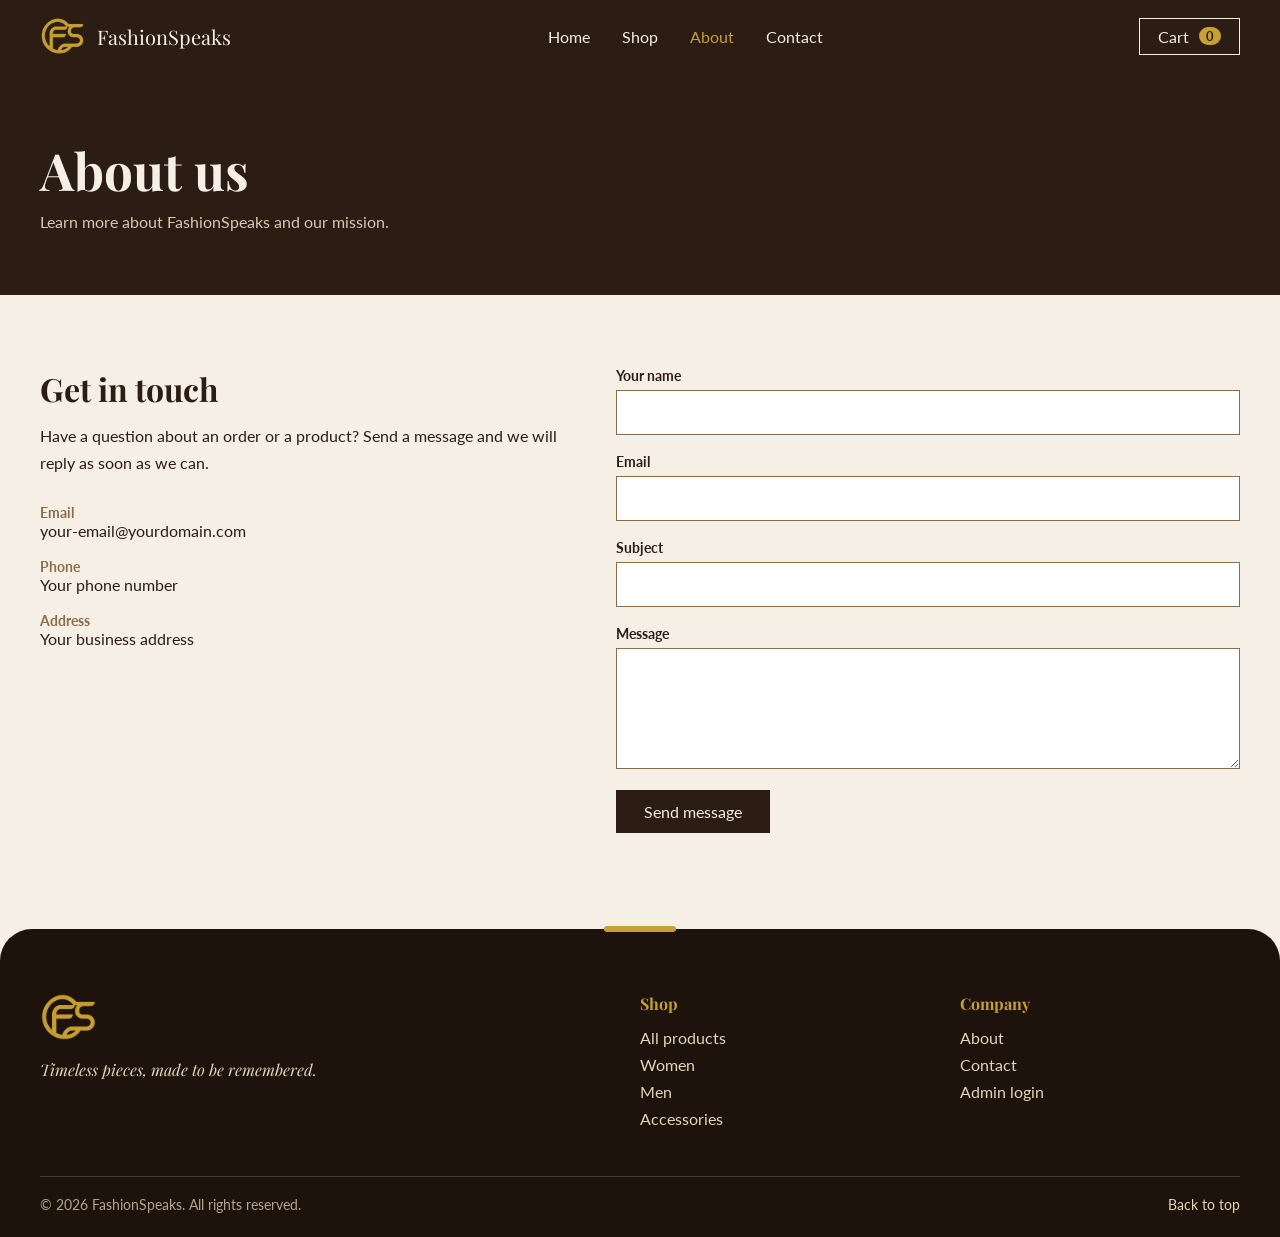
<file: about.html>
<!DOCTYPE html>
<html lang="en">

<head>
    <meta charset="UTF-8">
    <meta name="viewport" content="width=device-width, initial-scale=1.0">
    <link rel="stylesheet" href="./style.css">
    <link
        href="https://fonts.googleapis.com/css2?family=Playfair+Display:wght@500;700&family=Lato:wght@300;400;700&display=swap"
        rel="stylesheet">
    <link rel="icon" type="image/png" sizes="32x32" href="./images/favicon-32.png">
    <link rel="apple-touch-icon" type="image/png" sizes="180x180" href="./images/favicon-180.png">
    <title>About Us | FashionSpeaks</title>
</head>

<body>
    <header class="site-header">
        <a href="index.html" class="brand">
            <img src="./images/fs-logo-transparent.png" alt="FashionSpeaks Logo" class="logo">
            <span>FashionSpeaks</span>
        </a>

        <nav class="main-nav">
            <a href="index.html">Home</a>
            <a href="shop.html">Shop</a>
            <a href="about.html" class="active">About</a>
            <a href="contact.html">Contact</a>
        </nav>
        <button class="cart-btn" id="openCart" aria-label="Open cart">
            Cart <span class="cart-count" id="cartCount">0</span>
        </button>
    </header>


    <main>
        <section class="page-banner">
            <h1>About us</h1>
            <p>Learn more about FashionSpeaks and our mission.</p>
        </section>

        <section class="contact">
            <div class="contact-info">
                <h2>Get in touch</h2>
                <p>Have a question about an order or a product? Send a message and we will reply as soon as we can.</p>

                <ul>
                    <li><strong>Email</strong><span>your-email@yourdomain.com</span></li>
                    <li><strong>Phone</strong><span>Your phone number</span></li>
                    <li><strong>Address</strong><span>Your business address</span></li>
                </ul>
            </div>

            <form class="contact-form" id="contactForm">
                <label for="contactName">Your name</label>
                <input type="text" id="contactName" autocomplete="name" required>

                <label for="contactEmail">Email</label>
                <input type="email" id="contactEmail" autocomplete="email" required>

                <label for="contactSubject">Subject</label>
                <input type="text" id="contactSubject">

                <label for="contactText">Message</label>
                <textarea id="contactText" rows="5" required></textarea>

                <p cla`ss="form-message" id="contactFeedback" role="alert"></p>

                <button type="submit" class="form-btn">Send message</button>
            </form>
        </section>
    </main>

    <footer class="site-footer">
        <div class="footer-grid">
            <div class="footer-brand">
                <img src="./images/fs-logo-transparent.png" alt="FashionSpeaks logo">
                <p>Timeless pieces, made to be remembered.</p>
            </div>

            <div>
                <h4>Shop</h4>
                <ul>
                    <li><a href="shop.html">All products</a></li>
                    <li><a href="shop.html?category=women">Women</a></li>
                    <li><a href="shop.html?category=men">Men</a></li>
                    <li><a href="shop.html?category=accessories">Accessories</a></li </ul>
            </div>

            <div>
                <h4>Company</h4>
                <ul>
                    <li><a href="about.html">About</a></li>
                    <li><a href="contact.html">Contact</a></li>
                    <li><a href="admin/login.html">Admin login</a></li>
                </ul>
            </div>
        </div>

        <div class="footer-bottom">
            <p>&copy; 2026 FashionSpeaks. All rights reserved.</p>
            <a href="#top" class="to-top">Back to top</a>
        </div>
    </footer>

    <div class="overlay" id="overlay"></div>
    <aside class="cart-drawer" id="cartDrawer" aria-label="Shopping cart">
        <div class="cart-head">
            <h3>Your cart</h3>
            <button id="closeCart" aria-label="Close cart">&times;</button>
        </div>

        <div class="cart-items" id="cartItems">
            <p class="cart-empty">Your cart is empty. Add a piece you love.</p>
        </div>

        <div class="cart-foot">
            <div class="cart-total"><span>Total</span><span id="cartTotal">$0.00</span></div>
            <button class="checkout-btn">Checkout</button>
        </div>
    </aside>

    <script src="./fashion.js"></script>
    <script type="module" src="./js/cart.js"></script>
</body>

</html>
</file>
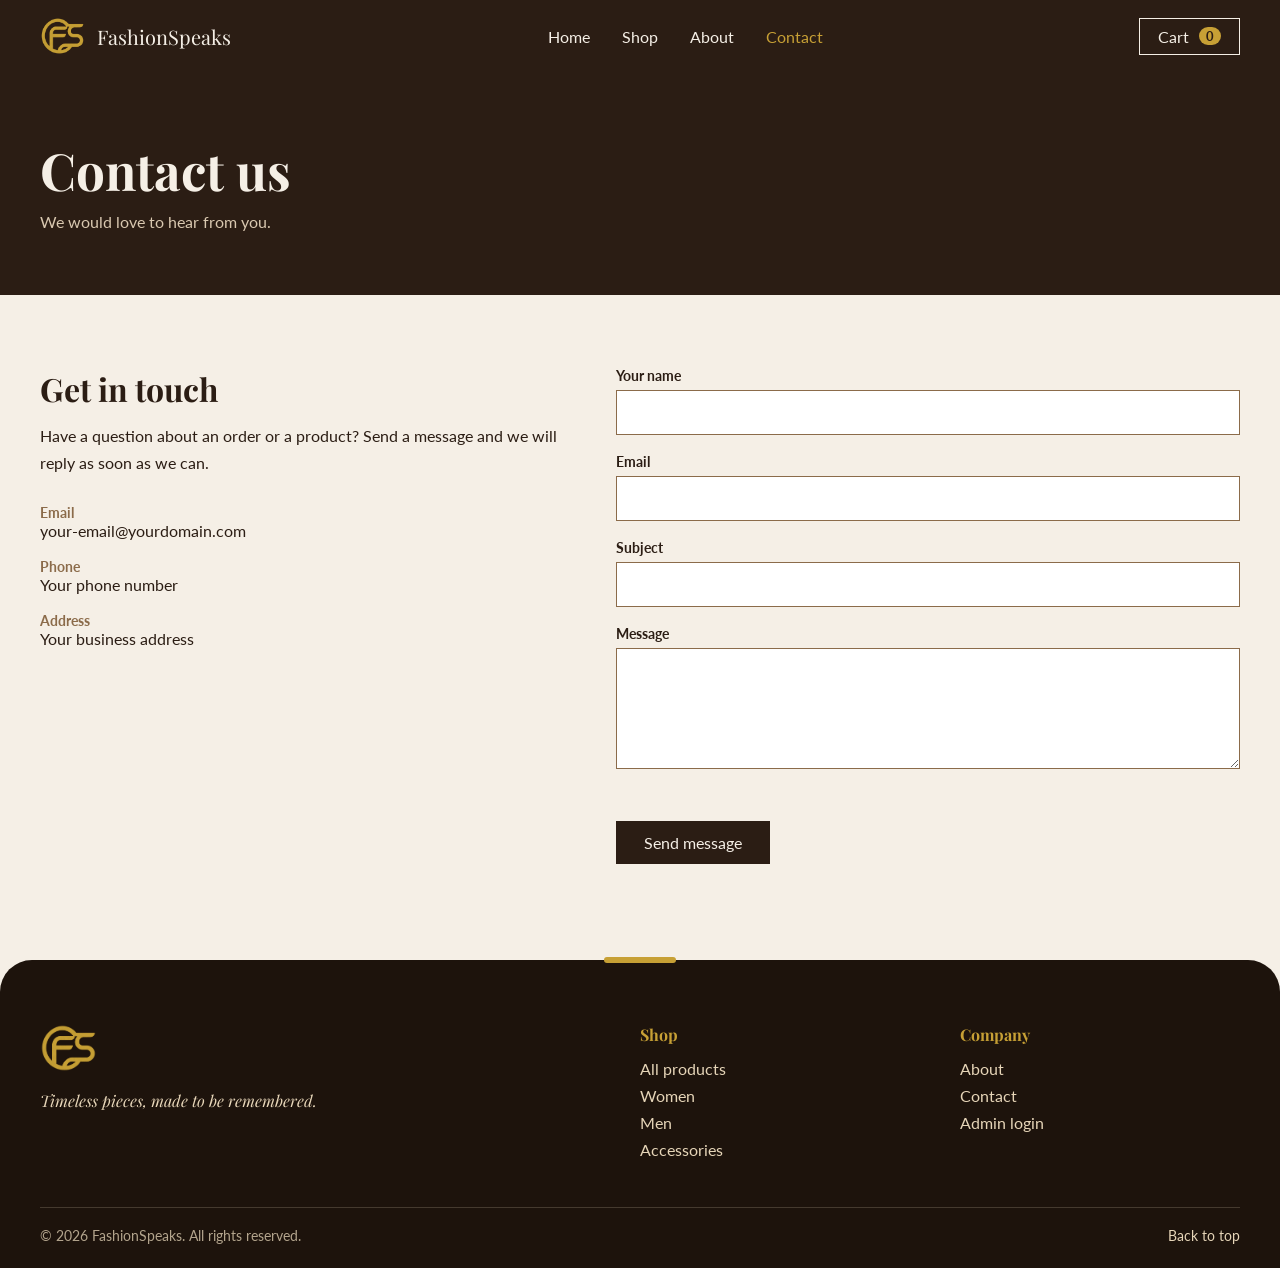
<file: contact.html>
<!DOCTYPE html>
<html lang="en">

<head>
    <meta charset="UTF-8">
    <meta name="viewport" content="width=device-width, initial-scale=1.0">
    <link rel="stylesheet" href="./style.css">
    <link
        href="https://fonts.googleapis.com/css2?family=Playfair+Display:wght@500;700&family=Lato:wght@300;400;700&display=swap"
        rel="stylesheet">
    <link rel="icon" type="image/png" sizes="32x32" href="./images/favicon-32.png">
    <link rel="apple-touch-icon" type="image/png" sizes="180x180" href="./images/favicon-180.png">
    <title>Contact Us | FashionSpeaks</title>
</head>

<body>
    <header class="site-header">
        <a href="index.html" class="brand">
            <img src="./images/fs-logo-transparent.png" alt="FashionSpeaks Logo" class="logo">
            <span>FashionSpeaks</span>
        </a>

        <nav class="main-nav">
            <a href="index.html">Home</a>
            <a href="shop.html">Shop</a>
            <a href="about.html">About</a>
            <a href="contact.html" class="active">Contact</a>
        </nav>
        <button class="cart-btn" id="openCart" aria-label="Open cart">
            Cart <span class="cart-count" id="cartCount">0</span>
        </button>
    </header>

    <main>
        <section class="page-banner">
            <h1>Contact us</h1>
            <p>We would love to hear from you.</p>
        </section>

        <section class="contact">
            <div class="contact-info">
                <h2>Get in touch</h2>
                <p>Have a question about an order or a product? Send a message and we will reply as soon as we can.</p>

                <ul>
                    <li><strong>Email</strong><span>your-email@yourdomain.com</span></li>
                    <li><strong>Phone</strong><span>Your phone number</span></li>
                    <li><strong>Address</strong><span>Your business address</span></li>
                </ul>
            </div>

            <form class="contact-form" id="contactForm">
                <label for="contactName">Your name</label>
                <input type="text" id="contactName" autocomplete="name" required>

                <label for="contactEmail">Email</label>
                <input type="email" id="contactEmail" autocomplete="email" required>

                <label for="contactSubject">Subject</label>
                <input type="text" id="contactSubject">

                <label for="contactText">Message</label>
                <textarea id="contactText" rows="5" required></textarea>

                <p class="form-message" id="contactFeedback" role="alert"></p>

                <button type="submit" class="form-btn">Send message</button>
            </form>
        </section>
    </main>

    <footer class="site-footer">
        <div class="footer-grid">
            <div class="footer-brand">
                <img src="./images/fs-logo-transparent.png" alt="FashionSpeaks logo">
                <p>Timeless pieces, made to be remembered.</p>
            </div>

            <div>
                <h4>Shop</h4>
                <ul>
                    <li><a href="shop.html">All products</a></li>
                    <li><a href="shop.html?category=women">Women</a></li>
                    <li><a href="shop.html?category=men">Men</a></li>
                    <li><a href="shop.html?category=accessories">Accessories</a></li>
                </ul>
            </div>

            <div>
                <h4>Company</h4>
                <ul>
                    <li><a href="about.html">About</a></li>
                    <li><a href="contact.html">Contact</a></li>
                    <li><a href="admin/login.html">Admin login</a></li>
                </ul>
            </div>
        </div>

        <div class="footer-bottom">
            <p>&copy; 2026 FashionSpeaks. All rights reserved.</p>
            <a href="#top" class="to-top">Back to top</a>
        </div>
    </footer>
    <div class="overlay" id="overlay"></div>
    <aside class="cart-drawer" id="cartDrawer" aria-label="Shopping cart">
        <div class="cart-head">
            <h3>Your cart</h3>
            <button id="closeCart" aria-label="Close cart">&times;</button>
        </div>

        <div class="cart-items" id="cartItems">
            <p class="cart-empty">Your cart is empty. Add a piece you love.</p>
        </div>

        <div class="cart-foot">
            <div class="cart-total"><span>Total</span><span id="cartTotal">$0.00</span></div>
            <button class="checkout-btn">Checkout</button>
        </div>
    </aside>

    <script src="./fashion.js"></script>
    <script type="module" src="./js/cart.js"></script>
</body>

</html>
</file>
<file: style.css>
* {
    margin: 0;
    padding: 0;
    box-sizing: border-box;
}

:root {
    --espresso: #2b1d14;
    /* dark: header, footer, hero overlay */
    --brown: #8b6b4a;
    /* accents, hover */
    --beige: #d9c8b0;
    /* borders, soft backgrounds */
    --cream: #f5efe6;
    /* page background */
    --gold: #c7a035;
    /* from the logo: badge, hover, focus */
    --header-h: 72px;
    /* header height */
    --sand: #e6d5b8;
    /* soft warm text on dark backgrounds */
}

body {
    background: var(--cream);
    color: var(--espresso);
    font-family: "Lato", sans-serif;
}

h1,
h2,
h3 {
    font-family: "Playfair Display", serif;
}

a {
    color: inherit;
}

/* ---------- HEADER ---------- */
.site-header {
    position: sticky;
    /* stays at the top while scrolling */
    top: 0;
    z-index: 50;
    height: var(--header-h);
    display: flex;
    align-items: center;
    justify-content: space-between;
    gap: 24px;
    padding: 0 40px;
    background: var(--espresso);
    color: var(--cream);
}

.brand {
    display: flex;
    align-items: center;
    gap: 12px;
    text-decoration: none;
    font-family: "Playfair Display", serif;
    font-size: 1.25rem;
}

.brand img {
    height: 38px;
}

.main-nav {
    display: flex;
    gap: 32px;
}

.main-nav a {
    text-decoration: none;
    transition: color 0.3s;
}

.main-nav a:hover {
    color: var(--gold);
}

.cart-btn {
    display: flex;
    align-items: center;
    gap: 10px;
    padding: 8px 18px;
    background: transparent;
    color: var(--cream);
    border: 1px solid var(--cream);
    font: inherit;
    cursor: pointer;
    transition: background 0.3s, color 0.3s;
}

.cart-btn:hover {
    background: var(--cream);
    color: var(--espresso);
}

.cart-count {
    min-width: 22px;
    padding: 1px 6px;
    border-radius: 11px;
    background: var(--gold);
    color: var(--espresso);
    font-size: 0.8rem;
    font-weight: 700;
    text-align: center;
}

.hero {
    position: relative;
    min-height: calc(100vh - var(--header-h));
    background:
        linear-gradient(90deg, rgba(43, 29, 20, 0.92) 0%, rgba(43, 29, 20, 0.7) 38%, rgba(43, 29, 20, 0) 70%),
        url("images/hero-model.jpg") right center / cover,
        var(--espresso);
    color: var(--cream);
    display: flex;
    align-items: center;
    padding: 60px 40px;
}

.hero-content {
    max-width: 560px;
}

.hero-tag {
    letter-spacing: 3px;
    font-size: 0.9rem;
    color: var(--beige);
    margin-bottom: 12px;
}

.hero h1 {
    font-size: clamp(2.4rem, 6vw, 4.5rem);
    max-width: 16ch;
    line-height: 1.1;
    margin-bottom: 16px;
}

.hero h1 em {
    color: var(--gold);
}

.hero-rotator {
    min-height: 1.5em;
    margin-bottom: 20px;
    font-family: "Playfair Display", serif;
    font-size: clamp(1.2rem, 2.4vw, 1.7rem);
    color: var(--beige);
}

.hero-lead {
    max-width: 46ch;
    line-height: 1.7;
    margin-bottom: 28px;
}

.hero {
    background:
        linear-gradient(0deg, rgba(43, 29, 20, 0.92) 0%, rgba(43, 29, 20, 0.55) 60%, rgba(43, 29, 20, 0.2) 100%),
        url("images/hero-model.jpg") 75% center / cover,
        var(--espresso);
}

/* the fade used by every rotating line */
.rotator {
    transition: opacity 0.6s ease;
}

.rotator.swap {
    opacity: 0;
}

.hero-btn {
    display: inline-block;
    padding: 12px 28px;
    border: 1px solid var(--cream);
    color: var(--cream);
    text-decoration: none;
    transition: background 0.3s, color 0.3s;
}


.hero-btn:hover {
    background: var(--cream);
    color: var(--espresso);
}


.welcome {
    position: absolute;
    top: 50%;
    left: 50%;
    transform: translate(-50%, -50%);
    text-align: center;
    opacity: 1;
    transition: opacity 1.5s ease;
    background: var(--espresso);
    padding: 40px 56px;
    width: min(90%, 460px);
}

.welcome-close {
    position: absolute;
    top: 10px;
    right: 14px;
    background: none;
    border: none;
    color: var(--cream);
    font-size: 1.8rem;
    line-height: 1;
    cursor: pointer;
    transition: color 0.3s;
}

.welcome-close:hover {
    color: var(--gold);
}

/* when the visitor closes it, fade quickly instead of slowly */
.welcome.fast {
    transition-duration: 0.3s;
}

.welcome-logo {
    width: 110px;
    margin-bottom: 16px;
}

.welcome h2 {
    font-size: 2rem;
    margin-bottom: 8px;
}

.welcome.fade-out {
    opacity: 0;
}

.welcome.gone {
    display: none;
}

/* ---------- WELCOME MESSAGE: cream and see-through ---------- */
.welcome {
    background: rgba(245, 239, 230, 0.86);
    /* cream, a little transparent */
    backdrop-filter: blur(8px);
    /* softly blurs what is behind it */
    -webkit-backdrop-filter: blur(8px);
    color: var(--espresso);
    border: 1px solid rgba(199, 160, 53, 0.55);
    /* thin gold edge */
    box-shadow: 0 18px 40px rgba(0, 0, 0, 0.25);
}

.welcome h2 {
    color: var(--espresso);
}

.welcome p {
    color: #5e4631;
}

.welcome-close {
    color: var(--espresso);
}

.welcome-close:hover {
    color: var(--brown);
}

/* ---------- WELCOME MESSAGE: smaller box ---------- */
.welcome {
    width: min(88%, 340px);
    /* was 460px wide */
    padding: 26px 28px;
    /* was 40px 56px */
}

.welcome-logo {
    width: 72px;
    /* was 110px */
    margin-bottom: 10px;
}

.welcome h2 {
    font-size: 1.5rem;
    /* was 2rem */
    margin-bottom: 6px;
}

.welcome p {
    font-size: 0.9rem;
    line-height: 1.5;
}

.welcome-close {
    top: 6px;
    right: 10px;
    font-size: 1.5rem;
}

.category-tile img {
    position: absolute;
    inset: 0;
    width: 100%;
    height: 100%;
    object-fit: cover;
}

.category-tile::after {
    /* dark fade so the label stays readable */
    content: "";
    position: absolute;
    inset: 0;
    background: linear-gradient(0deg, rgba(43, 29, 20, 0.75), transparent 55%);
}

.category-tile span {
    position: relative;
    z-index: 1;
    color: var(--cream);
}


.categories {
    padding: 72px 40px 0;
}

.category-grid {
    display: grid;
    grid-template-columns: repeat(auto-fit, minmax(240px, 1fr));
    gap: 28px;
}

.category-tile {
    position: relative;
    display: flex;
    align-items: flex-end;
    aspect-ratio: 4 / 5;
    padding: 24px;
    background: var(--beige);
    color: var(--espresso);
    text-decoration: none;
    font-family: "Playfair Display", serif;
    font-size: 1.5rem;
    overflow: hidden;
    transition: background 0.3s, color 0.3s;
}

.category-tile:hover {
    background: var(--espresso);
    color: var(--cream);
}



.featured {
    padding: 72px 40px;
}

.section-head {
    display: flex;
    justify-content: space-between;
    align-items: baseline;
    margin-bottom: 32px;
}

.section-head h2 {
    font-size: 2rem;
}

.section-head a {
    color: var(--brown);
}

.section-head a:hover {
    color: var(--gold);
}

.product-grid {
    display: grid;
    grid-template-columns: repeat(auto-fit, minmax(220px, 1fr));
    gap: 28px;
}

.product-img {
    aspect-ratio: 3 / 4;
    background: var(--beige);
    margin-bottom: 14px;
}

.product-card h3 {
    font-size: 1.1rem;
    margin-bottom: 4px;
}

.price {
    color: var(--brown);
    margin-bottom: 12px;
}

.add-btn {
    width: 100%;
    padding: 10px;
    background: var(--espresso);
    color: var(--cream);
    border: none;
    font: inherit;
    cursor: pointer;
    transition: background 0.3s;
}

.add-btn:hover {
    background: var(--brown);
}

.overlay {
    position: fixed;
    inset: 0;
    background: rgba(43, 29, 20, 0.6);
    opacity: 0;
    pointer-events: none;
    /* can't be clicked while hidden */
    transition: opacity 0.3s;
    z-index: 90;
}

.cart-drawer {
    position: fixed;
    top: 0;
    right: 0;
    height: 100%;
    width: min(100%, 400px);
    background: var(--cream);
    display: flex;
    flex-direction: column;
    transform: translateX(100%);
    /* pushed off the right edge */
    transition: transform 0.35s ease;
    z-index: 100;
}

.cart-head,
.cart-foot {
    padding: 20px 24px;
}

.cart-head {
    display: flex;
    justify-content: space-between;
    align-items: center;
    border-bottom: 1px solid var(--beige);
}

.cart-head button {
    background: none;
    border: none;
    font-size: 2rem;
    line-height: 1;
    cursor: pointer;
    color: var(--espresso);
}

.cart-items {
    flex: 1;
    overflow-y: auto;
    padding: 24px;
}

.cart-empty {
    color: var(--brown);
}

.cart-foot {
    border-top: 1px solid var(--beige);
}

.cart-total {
    display: flex;
    justify-content: space-between;
    font-weight: 700;
    margin-bottom: 16px;
}

.checkout-btn {
    width: 100%;
    padding: 12px;
    background: var(--espresso);
    color: var(--cream);
    border: none;
    font: inherit;
    cursor: pointer;
    transition: background 0.3s;
}

.checkout-btn:hover {
    background: var(--brown);
}


.cart-drawer.open {
    transform: translateX(0);
}

.overlay.open {
    opacity: 1;
    pointer-events: auto;
}

/* ---------- STORIES ---------- */
.stories {
    padding: 72px 40px 80px;
}

.stories-intro {
    max-width: 52ch;
    margin: -16px 0 32px;
    line-height: 1.6;
    color: var(--brown);
}

.story-grid {
    display: grid;
    grid-template-columns: repeat(auto-fit, minmax(260px, 1fr));
    gap: 28px;
}

.story-card {
    display: flex;
    flex-direction: column;
    padding: 18px 18px 24px;
    background: #fff;
    border: 1px solid var(--beige);
    transition: transform 0.3s, box-shadow 0.3s;
}

.story-card:hover {
    transform: translateY(-4px);
    box-shadow: 0 14px 30px rgba(43, 29, 20, 0.12);
}

.story-photo {
    aspect-ratio: 4 / 3;
    margin-bottom: 18px;
    overflow: hidden;
    background: var(--beige);
}

.story-photo img {
    display: block;
    width: 100%;
    height: 100%;
    object-fit: cover;
    object-position: center top;
    transition: transform 0.5s ease;
}

.story-card:hover .story-photo img {
    transform: scale(1.05);
}

.story-tag {
    margin-bottom: 6px;
    font-size: 0.85rem;
    letter-spacing: 1px;
    color: var(--brown);
}

.story-card h3 {
    font-size: 1.3rem;
    line-height: 1.25;
    margin-bottom: 10px;
}

.story-card p:not(.story-tag) {
    line-height: 1.65;
    margin-bottom: 18px;
}

.story-link {
    align-self: flex-start;
    margin-top: auto;
    padding-bottom: 2px;
    border-bottom: 1px solid var(--gold);
    text-decoration: none;
    transition: color 0.3s;
}

.story-link:hover {
    color: var(--brown);
}

/* ---------- FOOTER ---------- */
.site-footer {
    position: relative;
    margin-top: 24px;
    padding: 64px 40px 24px;
    background: #1d130c;
    /* deeper than the header, so it stands apart */
    color: var(--sand);
    border-radius: 32px 32px 0 0;
    /* soft rounded top corners */
}

/* a little gold pill centred on the top edge */
.site-footer::before {
    content: "";
    position: absolute;
    top: -3px;
    left: 50%;
    width: 72px;
    height: 6px;
    transform: translateX(-50%);
    border-radius: 3px;
    background: var(--gold);
}

.footer-grid {
    display: grid;
    grid-template-columns: 2fr 1fr 1fr;
    gap: 40px;
    margin-bottom: 40px;
}

.footer-brand img {
    height: 48px;
    margin-bottom: 14px;
}

.footer-brand p {
    max-width: 32ch;
    font-family: "Playfair Display", serif;
    font-style: italic;
    line-height: 1.5;
    color: var(--sand);
}

.site-footer h4 {
    margin-bottom: 14px;
    font-family: "Playfair Display", serif;
    color: var(--gold);
}

.site-footer ul {
    list-style: none;
}

.site-footer li {
    margin-bottom: 8px;
}

.site-footer a {
    color: var(--sand);
    text-decoration: none;
    transition: color 0.3s, padding-left 0.3s;
}

.site-footer li a:hover {
    color: var(--gold);
    padding-left: 4px;
    /* link nudges to the right on hover */
}

.footer-bottom {
    display: flex;
    justify-content: space-between;
    flex-wrap: wrap;
    gap: 12px;
    padding-top: 20px;
    border-top: 1px solid rgba(230, 213, 184, 0.2);
    font-size: 0.85rem;
    color: rgba(230, 213, 184, 0.75);
}

.to-top:hover {
    color: var(--gold);
}

/* ---------- SHOP PAGE ---------- */
.main-nav a.active {
    color: var(--gold);
}

.page-banner {
    background: var(--espresso);
    color: var(--cream);
    padding: 64px 40px;
}

.page-banner h1 {
    font-size: clamp(2rem, 5vw, 3.2rem);
    margin-bottom: 8px;
}

.page-banner p {
    color: var(--beige);
}

.shop {
    padding: 48px 40px 72px;
}

.shop-toolbar {
    display: flex;
    flex-wrap: wrap;
    gap: 16px;
    margin-bottom: 16px;
}

.shop-toolbar input,
.shop-toolbar select {
    padding: 10px 14px;
    background: var(--cream);
    color: var(--espresso);
    border: 1px solid var(--brown);
    font: inherit;
}

.shop-toolbar input {
    flex: 1;
    min-width: 200px;
}

.shop-toolbar input:focus,
.shop-toolbar select:focus {
    outline: 2px solid var(--gold);
    outline-offset: 1px;
}

.result-count {
    color: var(--brown);
    margin-bottom: 24px;
}

.shop-message {
    text-align: center;
    padding: 48px 0;
    color: var(--brown);
}

/* ---------- ABOUT PAGE ---------- */
.about-story {
    display: grid;
    grid-template-columns: 1fr 1fr;
    gap: 48px;
    align-items: center;
    padding: 72px 40px;
}

.story-text h2 {
    font-size: 2rem;
    margin-bottom: 16px;
}

.story-text p {
    line-height: 1.7;
    margin-bottom: 16px;
}

.story-image {
    aspect-ratio: 4 / 5;
    background: var(--beige);
}

.values {
    padding: 0 40px 72px;
}

.values>h2 {
    font-size: 2rem;
    margin-bottom: 28px;
}

.value-grid {
    display: grid;
    grid-template-columns: repeat(auto-fit, minmax(240px, 1fr));
    gap: 28px;
}

.value-card {
    padding: 28px;
    background: #fff;
    border: 1px solid var(--beige);
}

.value-card h3 {
    margin-bottom: 8px;
}

.value-card p {
    line-height: 1.6;
    color: var(--brown);
}

.craft .story-image {
    aspect-ratio: 4 / 3;
}

.story-image img {
    display: block;
    width: 100%;
    height: 100%;
    object-fit: cover;
}

.cta-band {
    padding: 80px 40px;
    background: var(--espresso);
    color: var(--cream);
    text-align: center;
}

.cta-band h2 {
    font-size: clamp(1.6rem, 4vw, 2.6rem);
    margin-bottom: 24px;
}

/* ---------- CONTACT PAGE ---------- */
.contact {
    display: grid;
    grid-template-columns: 1fr 1.2fr;
    gap: 56px;
    padding: 72px 40px;
}

.contact-info h2 {
    font-size: 2rem;
    margin-bottom: 12px;
}

.contact-info>p {
    line-height: 1.7;
    margin-bottom: 28px;
}

.contact-info ul {
    list-style: none;
}

.contact-info li {
    display: flex;
    flex-direction: column;
    margin-bottom: 18px;
}

.contact-info li strong {
    color: var(--brown);
    font-size: 0.9rem;
}

.contact-form label {
    display: block;
    margin-bottom: 6px;
    font-size: 0.9rem;
    font-weight: 700;
}

.contact-form input,
.contact-form textarea {
    width: 100%;
    padding: 12px 14px;
    margin-bottom: 18px;
    background: #fff;
    color: var(--espresso);
    border: 1px solid var(--brown);
    font: inherit;
}

.contact-form textarea {
    resize: vertical;
}

.contact-form input:focus,
.contact-form textarea:focus {
    outline: 2px solid var(--gold);
    outline-offset: 1px;
}

.form-message {
    min-height: 1.3em;
    margin-bottom: 12px;
    font-size: 0.9rem;
}

.form-message.error {
    color: #a12a2a;
}

.form-message.success {
    color: #2f6b3a;
}

.form-btn {
    padding: 12px 28px;
    background: var(--espresso);
    color: var(--cream);
    border: none;
    font: inherit;
    cursor: pointer;
    transition: background 0.3s;
}

.form-btn:hover {
    background: var(--brown);
}

/* ---------- MAP STORY ---------- */
/* ---------- MAP STORY ---------- */
.map-story {
    position: relative;
    isolation: isolate;
    display: grid;
    grid-template-columns: 1fr 1.2fr;
    gap: 56px;
    align-items: center;
    padding: 96px 40px;
    background: var(--espresso);
    overflow: hidden;
}

/* the world map sits behind everything, very faint */
.map-story::before {
    content: "";
    position: absolute;
    inset: 0;
    z-index: -1;
    background: url("images/world-map.webp") center / cover no-repeat;
    opacity: 0.1;
}

.map-africa {
    width: min(100%, 380px);
    justify-self: center;
    filter: drop-shadow(0 0 18px rgba(199, 160, 53, 0.25));
    /* faint golden glow */
}

.map-text {
    padding-left: 28px;
    border-left: 2px solid rgba(199, 160, 53, 0.6);
}

.map-line {
    font-family: "Playfair Display", serif;
    font-size: clamp(1.3rem, 2.6vw, 2.1rem);
    line-height: 1.3;
    margin-bottom: 8px;
    color: var(--sand);
}

.map-last {
    color: var(--gold);
    font-style: italic;
    margin-bottom: 28px;
}

.map-story .hero-btn {
    padding: 10px 24px;
    font-size: 0.95rem;
    color: var(--sand);
}

.map-story .hero-btn:hover {
    color: var(--espresso);
}



/* ---------- STATUS BADGES (shop and admin) ---------- */
.badge {
    display: inline-block;
    padding: 3px 10px;
    border-radius: 12px;
    font-size: 0.8rem;
    font-weight: 700;
}

.badge-ok {
    background: #e4efe6;
    color: #2f6b3a;
}

.badge-warn {
    background: #f6ecd0;
    color: #7a5a10;
}

.badge-bad {
    background: #f3dcdc;
    color: #a12a2a;
}

.badge-muted {
    background: var(--beige);
    color: var(--espresso);
}

/* ---------- PRODUCT DETAILS PAGE ---------- */
.back-link {
    display: inline-block;
    margin: 32px 40px 0;
    color: var(--brown);
}

.back-link:hover {
    color: var(--gold);
}

.product-detail {
    display: grid;
    grid-template-columns: 1fr 1fr;
    gap: 56px;
    align-items: start;
    padding: 24px 40px 72px;
}

.detail-image {
    aspect-ratio: 3 / 4;
    background: var(--beige);
}

.detail-image img {
    display: block;
    width: 100%;
    height: 100%;
    object-fit: cover;
}

.detail-category {
    color: var(--brown);
    font-size: 0.9rem;
    margin-bottom: 8px;
}

.detail-info h1 {
    font-size: clamp(1.8rem, 4vw, 2.6rem);
    line-height: 1.15;
    margin-bottom: 12px;
}

.detail-price {
    font-family: "Playfair Display", serif;
    font-size: 1.7rem;
    color: var(--brown);
    margin-bottom: 12px;
}

.detail-status {
    margin-bottom: 20px;
}

.detail-desc {
    line-height: 1.7;
    margin-bottom: 28px;
}

.option-group {
    margin-bottom: 22px;
}

.option-label {
    font-weight: 700;
    font-size: 0.9rem;
    margin-bottom: 8px;
}

.option-list {
    display: flex;
    flex-wrap: wrap;
    gap: 10px;
}

.option-chip {
    padding: 8px 16px;
    background: transparent;
    color: var(--espresso);
    border: 1px solid var(--brown);
    font: inherit;
    cursor: pointer;
    transition: background 0.3s, color 0.3s, border-color 0.3s;
}

.option-chip:hover {
    border-color: var(--espresso);
}

.option-chip.selected {
    background: var(--espresso);
    color: var(--cream);
    border-color: var(--espresso);
}

.qty-row {
    display: flex;
    align-items: center;
    gap: 12px;
    margin-bottom: 24px;
}

.qty-row input {
    width: 80px;
    padding: 10px;
    background: #fff;
    color: var(--espresso);
    border: 1px solid var(--brown);
    font: inherit;
}

.detail-add-btn {
    width: 100%;
    max-width: 360px;
    padding: 14px;
    background: var(--espresso);
    color: var(--cream);
    border: none;
    font: inherit;
    cursor: pointer;
    transition: background 0.3s;
}

.detail-add-btn:hover {
    background: var(--brown);
}

.detail-add-btn:disabled {
    opacity: 0.5;
    cursor: not-allowed;
}

/* ---------- PRODUCT CARDS (shop) ---------- */
.product-img {
    overflow: hidden;
}

.product-img img {
    display: block;
    width: 100%;
    height: 100%;
    object-fit: cover;
    transition: transform 0.4s ease;
}

.product-card:hover .product-img img {
    transform: scale(1.04);
}

.product-link {
    text-decoration: none;
}

.product-grid .shop-message {
    grid-column: 1 / -1;
}

.card-meta {
    display: flex;
    justify-content: space-between;
    align-items: center;
    gap: 8px;
    margin-bottom: 12px;
}

.card-meta .price {
    margin: 0;
}

a.add-btn {
    display: block;
    text-align: center;
    text-decoration: none;
}

/* ---------- CART ITEMS ---------- */
.cart-item {
    display: flex;
    gap: 14px;
    padding: 16px 0;
    border-bottom: 1px solid var(--beige);
}

.cart-item img,
.cart-thumb {
    flex-shrink: 0;
    width: 64px;
    height: 80px;
    object-fit: cover;
    background: var(--beige);
}

.cart-item-info {
    flex: 1;
    min-width: 0;
}

.cart-item-name {
    font-weight: 700;
    margin-bottom: 2px;
}

.cart-item-meta {
    color: var(--brown);
    font-size: 0.85rem;
    margin-bottom: 4px;
}

.cart-item-price {
    margin-bottom: 8px;
}

.cart-item-qty {
    display: flex;
    align-items: center;
    gap: 10px;
}

.cart-item-qty button {
    min-width: 28px;
    padding: 2px 8px;
    background: transparent;
    color: var(--espresso);
    border: 1px solid var(--brown);
    font: inherit;
    cursor: pointer;
}

.cart-item-qty button:hover {
    background: var(--espresso);
    color: var(--cream);
}

.cart-item-qty .cart-remove {
    margin-left: auto;
    border: none;
    color: #a12a2a;
    font-size: 0.85rem;
}

.cart-item-qty .cart-remove:hover {
    background: transparent;
    text-decoration: underline;
}

/* ---------- DROPDOWNS ---------- */
select option {
    background: var(--cream);
    color: var(--espresso);
}

@supports (appearance: base-select) {

    select,
    select::picker(select) {
        appearance: base-select;
    }

    select {
        cursor: pointer;
        min-width: 190px;
    }

    select::picker(select) {
        padding: 4px;
        background: var(--cream);
        border: 1px solid var(--brown);
        box-shadow: 0 10px 24px rgba(43, 29, 20, 0.18);
    }

    select::picker-icon {
        color: var(--brown);
    }

    select option {
        padding: 10px 14px;
        cursor: pointer;
        transition: background 0.2s;
    }

    select option:hover,
    select option:focus-visible {
        background: var(--beige);
        color: var(--espresso);
    }

    select option:checked {
        background: var(--espresso);
        color: var(--cream);
    }

    option::checkmark {
        color: var(--gold);
    }
}

@media (max-width: 700px) {
    .site-header {
        padding: 0 16px;
        gap: 12px;
    }

    .brand span {
        display: none;
    }

    /* keep just the logo */
    .main-nav {
        gap: 16px;
        font-size: 0.9rem;
    }

    .hero,
    .featured {
        padding-left: 20px;
        padding-right: 20px;
    }

    .footer-grid {
        grid-template-columns: 1fr;
    }

    .brand-banner {
        padding: 64px 20px;
    }

    .hero,
    .featured,
    .categories {
        padding-left: 20px;
        padding-right: 20px;
    }

    .page-banner,
    .shop {
        padding-left: 20px;
        padding-right: 20px;
    }

    .about-story,
    .contact {
        grid-template-columns: 1fr;
        gap: 32px;
        padding: 48px 20px;
    }

    .values {
        padding: 0 20px 48px;
    }

    .cta-band {
        padding: 56px 20px;
    }

    .back-link {
        margin: 24px 20px 0;
    }

    .product-detail {
        grid-template-columns: 1fr;
        gap: 28px;
        padding: 24px 20px 48px;
    }

    .map-story {
        grid-template-columns: 1fr;
        padding: 56px 20px;
        gap: 32px;
    }

    .stories {
        padding: 48px 20px 56px;
    }

    .site-footer {
        padding: 48px 20px 20px;
        border-radius: 24px 24px 0 0;
    }

    .footer-grid {
        grid-template-columns: 1fr;
    }
}
</file>
